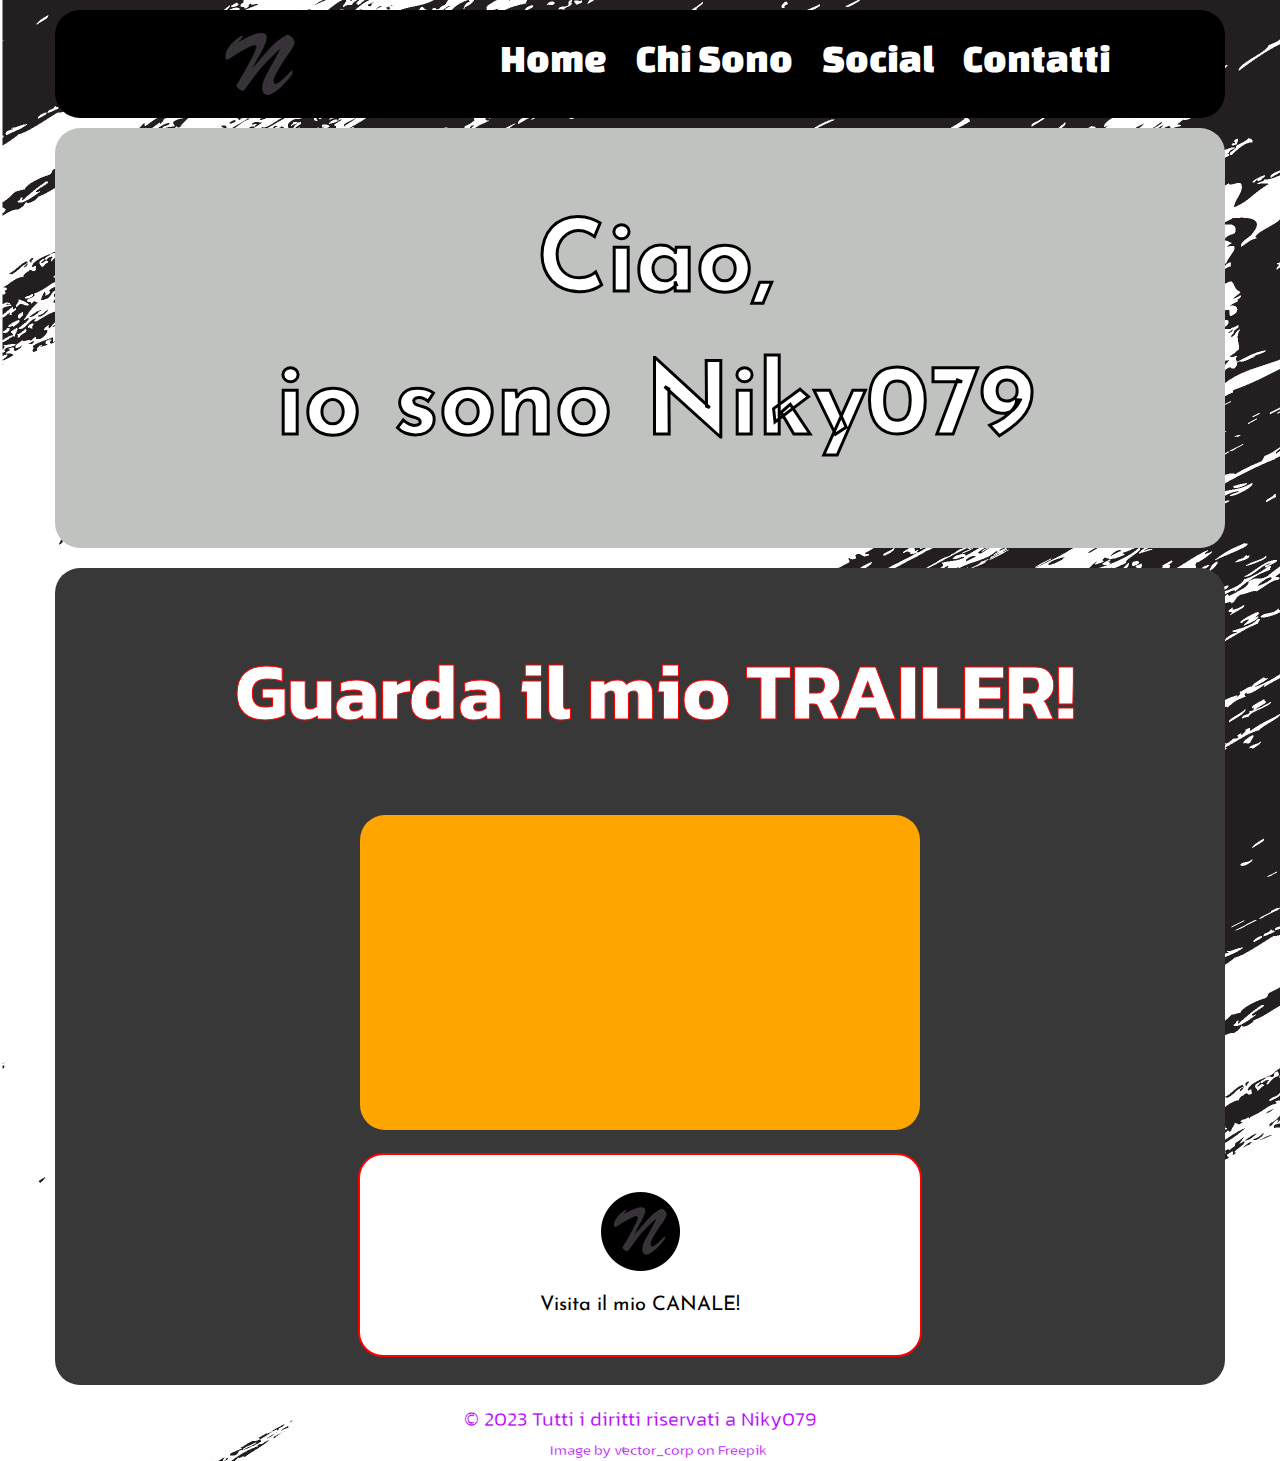
<file: index.html>
<!doctype html>
<html>
<head>
    <!--description-->
    <title>Niky079</title>
    <meta name="description" content="Niky079"/>
    <meta charset="utf-8"/>
    <meta name="author" content="Niky079"/>
    <meta name="robots" content="index"/>
    <!--CSS & Script-->
    <link rel="stylesheet" media="screen" href="CSS/bootstrap.min.css"/>
    <link rel="stylesheet" media="screen" href="CSS/Niky079_site_grafica.css"/>
    <link rel="stylesheet" media="screen" href="https://cdnjs.cloudflare.com/ajax/libs/animate.css/4.1.1/animate.min.css"/>
    <!--Bootstrap-->
    <meta name="viewport" content="width=device-width, initial-scale=1, maximum-scale=1"/>
    <link rel= "stylesheet" media="screen and (max-width:767px)" href="CSS/index_mobile.css"/>
    <!--Fonts-->
    <link rel="preconnect" href="https://fonts.googleapis.com">
    <link rel="preconnect" href="https://fonts.gstatic.com" crossorigin>
    <link href="https://fonts.googleapis.com/css2?family=Changa+One:ital@1&display=swap" rel="stylesheet">
    <link href="https://fonts.googleapis.com/css2?family=Lobster&display=swap" rel="stylesheet">
    <link href="https://fonts.googleapis.com/css2?family=Kanit:ital,wght@1,500&display=swap" rel="stylesheet">
    <link href="https://fonts.googleapis.com/css2?family=Josefin+Sans:ital,wght@1,700&display=swap" rel="stylesheet">
    <link href= "https://fonts.googleapis.com/css2?family=Oswald&display=swap" rel="stylesheet">
    <link href="https://fonts.googleapis.com/css2?family=Kanit:ital,wght@1,500&display=swap" rel="stylesheet">
</head>

<body>
    <section class="container">
        <section class="row" id="nav">

            <!--logo-->
            <header class="col-md-4 col-xs-4 animate__fadeInTopLeft">
            <p class="animate__animated animate__fadeInDown"><a href="index.html"><img src="Imgs/Logo_piccolo.jpg" alt="logo" class="img-responsive"/></a>
            </header>

            <!--navbar-->
            <nav class="col-md-8 col-xs-8">
                <ul>
                    <li class="animate__animated animate__fadeInDown"><a href="index.html">Home</a></li>
                    <li class="animate__animated animate__fadeInDown"><a href="Chi_sono.html">Chi Sono</a></li>
                    <li class="animate__animated animate__fadeInDown"><a href="Social.html">Social</a></li>
                    <li class="animate__animated animate__fadeInDown"><a href="Contatti.html">Contatti</a></li>
                </ul>
            </nav>
        </section>

            <!--Titolo iniziale-->
            <article class="row" id="Title">
               <header class="col-md-12 col-xs-12">
                <h1 class="animate__animated animate__bounceInLeft">Ciao,<br/>io sono Niky079</h1>
                </header>
            </article>

            <!--Video-->
            <section class="row" id="video">
                <article class="col-md-12 col-xs-12">
                    <h2 class="animate__animated animate__slideInLeft">Guarda il mio TRAILER!</h2>
                    <iframe class="animate__animated animate__fadeIn responsive-iframe" src="https://www.youtube.com/embed/3AJbWfcCXMo" title="CHAMPIONS LEAGUE con MIO PADRE!  - Fifa 23" frameborder="0" allow="accelerometer; autoplay; clipboard-write; encrypted-media; gyroscope; picture-in-picture; web-share" allowfullscreen></iframe>
                    <p class="animate__animated animate__zoomIn"><a href="https://www.YouTube.com/@Niky079"><button type="button"><img src="Imgs/logo_scontornato.png" alt="logo" /><br/>Visita il mio CANALE!</button></a></p>
                </article>
            </section>

            <!--Credits & CopyRight-->
            <section class="row" id="Finale">
                <footer class="col-md-12 col-xs-12">
                    <p>© 2023 Tutti i diritti riservati a Niky079 </p>
                    <a href="https://www.freepik.com/free-vector/black-white-grunge-paint-background_20969267.htm#query=black%20white%20background&position=3&from_view=keyword&track=robertav1_2_sidr">Image by vector_corp on Freepik</a>
                </footer>
            </section>

    </section>
</body>
</html>
</file>
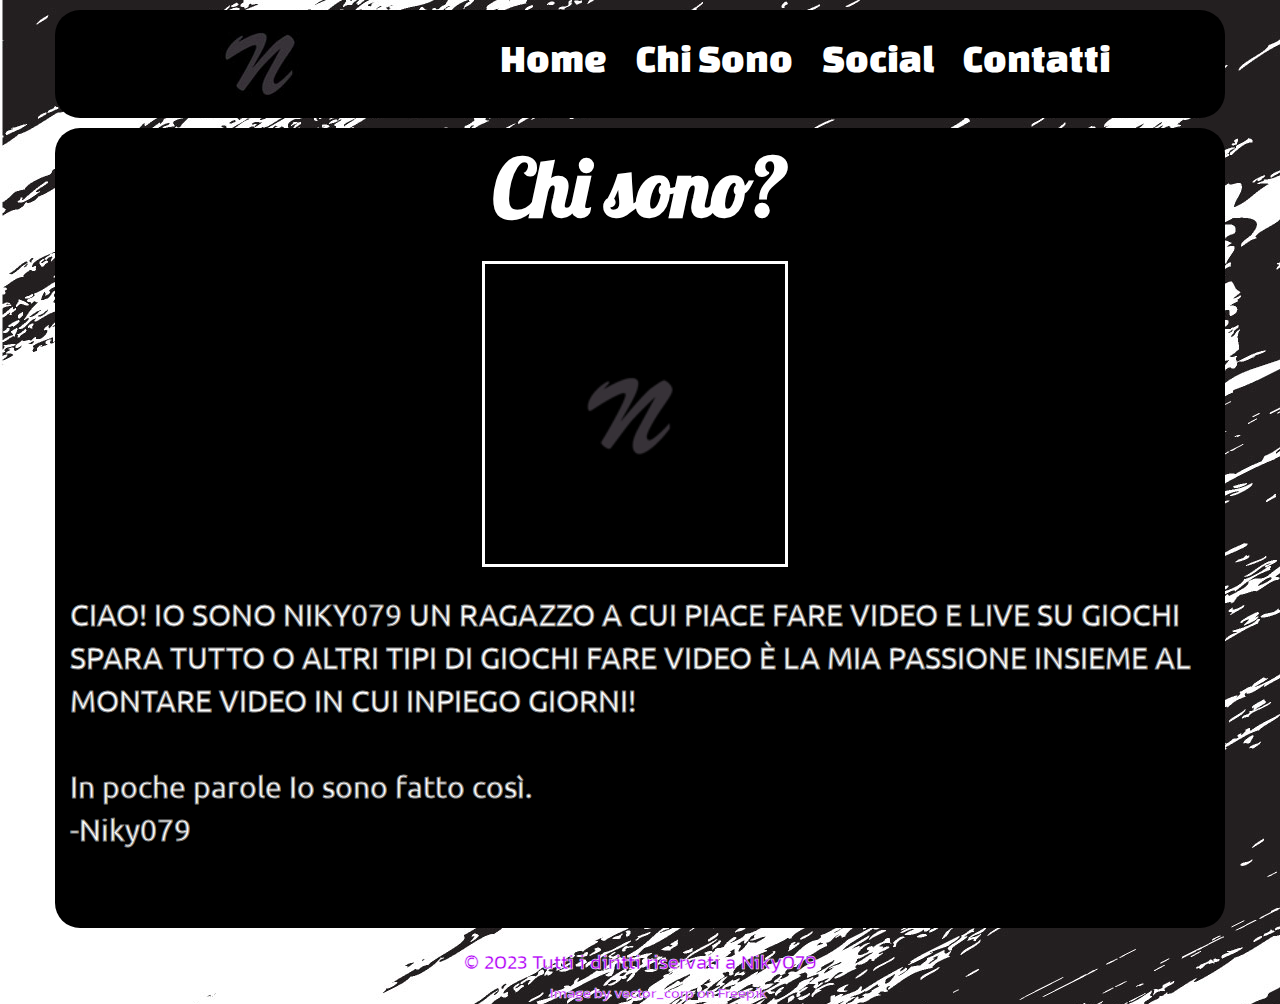
<file: Chi_sono.html>
<!DOCTYPE html>
<html>
<head>
    <!--description-->
    <title>Niky079</title>
    <meta name="description" content="Niky079"/>
    <meta charset="utf-8"/>
    <meta name="author" content="Niky079"/>
    <meta name="robots" content="index"/>
    <!--CSS & Script-->
    <link rel="stylesheet" media="screen" href="CSS/bootstrap.min.css"/>
    <link rel="stylesheet" media="screen" href="CSS/Niky079_site_grafica_Chi_Sono.css"/>
    <link rel="stylesheet" media="screen" href="https://cdnjs.cloudflare.com/ajax/libs/animate.css/4.1.1/animate.min.css"/>
    <!--Bootstrap-->
    <meta name="viewport" content="width=device-width, initial-scale=1, maximum-scale=1"/>
    <link rel= "stylesheet" media="screen and (max-width:767px)" href="CSS/index_mobile_Chi_Sono.css"/>
    <!--Fonts-->
    <link rel="preconnect" href="https://fonts.googleapis.com">
    <link rel="preconnect" href="https://fonts.gstatic.com" crossorigin>
    <link href="https://fonts.googleapis.com/css2?family=Changa+One:ital@1&display=swap" rel="stylesheet">
    <link href="https://fonts.googleapis.com/css2?family=Lobster&display=swap" rel="stylesheet">
    <link href="https://fonts.googleapis.com/css2?family=Kanit:ital,wght@1,500&display=swap" rel="stylesheet">
    <link href="https://fonts.googleapis.com/css2?family=Josefin+Sans:ital,wght@1,700&display=swap" rel="stylesheet">
    <link href="https://fonts.googleapis.com/css2?family=Oswald&display=swap" rel="stylesheet">
    <link href="https://fonts.googleapis.com/css2?family=Kanit:ital,wght@1,500&display=swap" rel="stylesheet">
    <link href="https://fonts.googleapis.com/css2?family=Lato&display=swap" rel="stylesheet">
    <link href="https://fonts.googleapis.com/css2?family=Ubuntu:wght@300&display=swap" rel="stylesheet">

</head>

<body>
    <section class="container">
        <section class="row" id="nav">

            <!--logo-->
            <header class="col-md-4 col-xs-4" class="animate__fadeInTopLeft">
            <p class="animate__animated animate__fadeInDown"><a href="index.html"><img src="Imgs/Logo_piccolo.jpg" alt="logo" class="img-responsive"/></a>
            </header>

            <!--navbar-->
            <nav class="col-md-8 col-xs-8">
                <ul>
                    <li class="animate__animated animate__fadeInDown"><a href="index.html">Home</a></li>
                    <li class="animate__animated animate__fadeInDown"><a href="Chi_sono.html">Chi Sono</a></li>
                    <li class="animate__animated animate__fadeInDown"><a href="Social.html">Social</a></li>
                    <li class="animate__animated animate__fadeInDown"><a href="Contatti.html">Contatti</a></li>
                </ul>
            </nav>
        </section>

            <!--Titolo iniziale-->
            <article class="row" id="Chi_sono">
               <header class="col-md-12 col-xs-12">
                <h1 class="animate__animated animate__bounceInLeft">Chi sono?</h1>
                <a href="https://YouTube.com/@Niky079/"><img src="Imgs/Logo.png" alt="Logo" class="img-responsive"/></a>
                <p>CIAO! IO SONO NIKY079 UN RAGAZZO A CUI PIACE FARE VIDEO E LIVE SU GIOCHI SPARA TUTTO O ALTRI TIPI DI GIOCHI
                    FARE VIDEO È LA MIA PASSIONE INSIEME AL MONTARE VIDEO IN CUI INPIEGO GIORNI!
                    <br/>
                    <br/>In poche parole Io sono fatto così.
                    <br/>-Niky079</p>
            </header>
            </article>
            <!--Credits & CopyRight-->
            <section class="row" id="Finale">
                <footer class="col-md-12 col-xs-12">
                    <p>© 2023 Tutti i diritti riservati a Niky079 </p>
                    <a href="https://www.freepik.com/free-vector/black-white-grunge-paint-background_20969267.htm#query=black%20white%20background&position=3&from_view=keyword&track=robertav1_2_sidr">Image by vector_corp on Freepik</a>
                </footer>
            </section>

    </section>
</body>
</html>
</file>
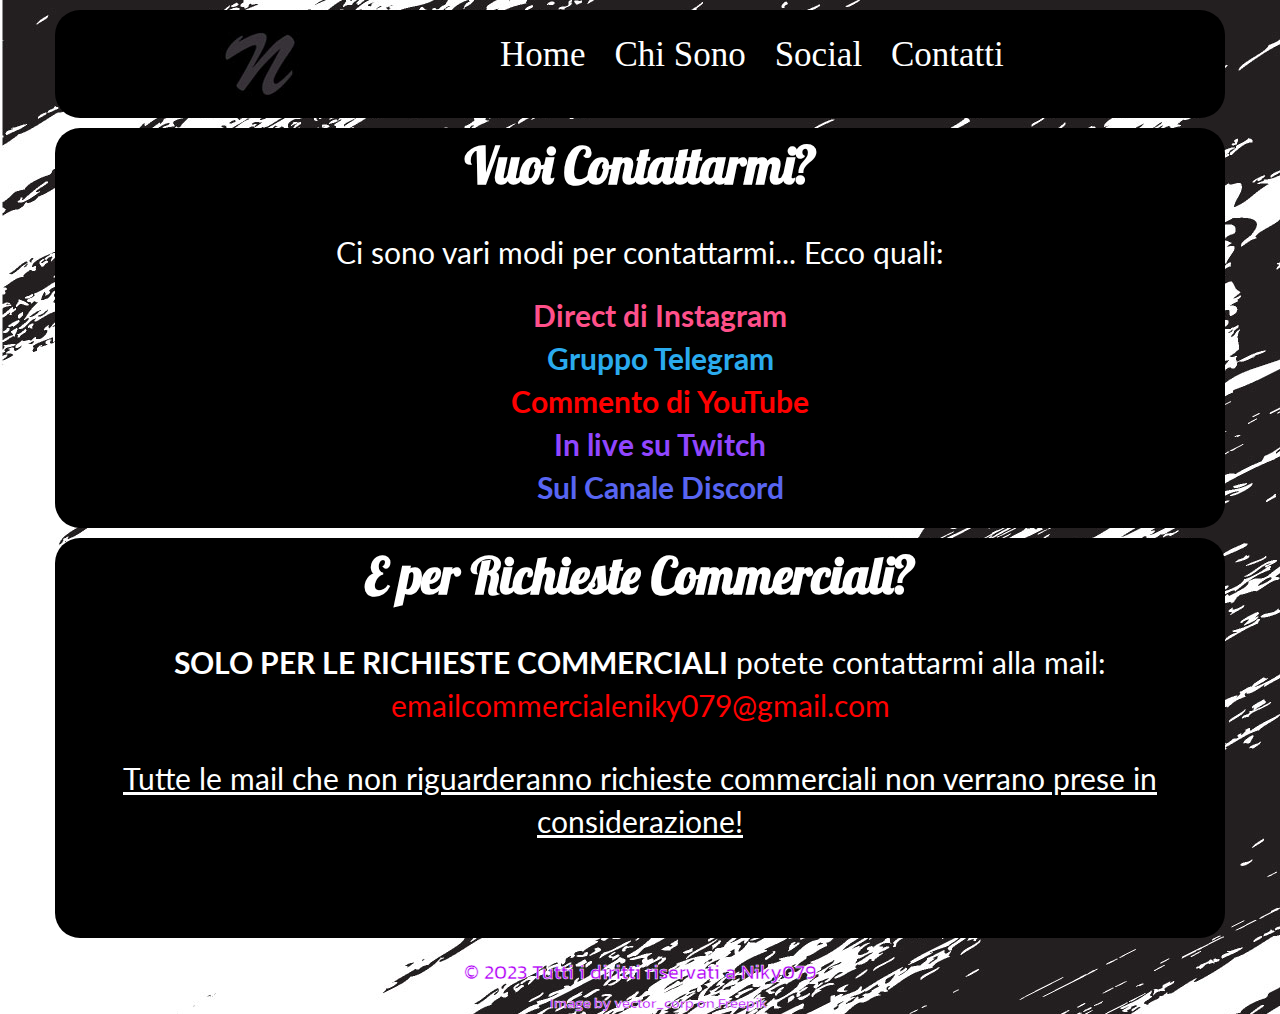
<file: Contatti.html>
<!DOCTYPE html>
<html>
<head>
    <!--description-->
    <title>Niky079</title>
    <meta name="description" content="Niky079"/>
    <meta charset="utf-8"/>
    <meta name="author" content="Niky079"/>
    <meta name="robots" content="index"/>
    <!--CSS & Script-->
    <link rel="stylesheet" media="screen" href="CSS/bootstrap.min.css"/>
    <link rel="stylesheet" media="screen" href="CSS/Niky079_site_grafica_Contatti.css"/>
    <link rel="stylesheet" media="screen" href="https://cdnjs.cloudflare.com/ajax/libs/animate.css/4.1.1/animate.min.css"/>
    <!--Bootstrap-->
    <meta name="viewport" content="width=device-width, initial-scale=1, maximum-scale=1"/>
    <link rel= "stylesheet" media="screen and (max-width:767px)" href="CSS/index_mobile_Contatti.css"/>
    <!--Fonts-->
    <link rel="preconnect" href="https://fonts.googleapis.com">
    <link rel="preconnect" href="https://fonts.gstatic.com" crossorigin>
    <link href="https://fonts.googleapis.com/css2?family=Changa+One:ital@1&display=swap" rel="stylesheet">
    <link href="https://fonts.googleapis.com/css2?family=Lobster&display=swap" rel="stylesheet">
    <link href="https://fonts.googleapis.com/css2?family=Kanit:ital,wght@1,500&display=swap" rel="stylesheet">
    <link href="https://fonts.googleapis.com/css2?family=Josefin+Sans:ital,wght@1,700&display=swap" rel="stylesheet">
    <link href="https://fonts.googleapis.com/css2?family=Oswald&display=swap" rel="stylesheet">
    <link href="https://fonts.googleapis.com/css2?family=Kanit:ital,wght@1,500&display=swap" rel="stylesheet">
    <link href="https://fonts.googleapis.com/css2?family=Lato&display=swap" rel="stylesheet">
</head>

<body>
    <section class="container">
        <section class="row" id="nav">

            <!--logo-->
            <header class="col-md-4 col-xs-4" class="animate__fadeInTopLeft">
            <p class="animate__animated animate__fadeInDown"><a href="index.html"><img src="Imgs/Logo_piccolo.jpg" alt="logo" class="img-responsive"/></a>
            </header>

            <!--navbar-->
            <nav class="col-md-8 col-xs-8">
                <ul>
                    <li class="animate__animated animate__fadeInDown"><a href="index.html">Home</a></li>
                    <li class="animate__animated animate__fadeInDown"><a href="Chi_sono.html">Chi Sono</a></li>
                    <li class="animate__animated animate__fadeInDown"><a href="Social.html">Social</a></li>
                    <li class="animate__animated animate__fadeInDown"><a href="Contatti.html">Contatti</a></li>
                </ul>
            </nav>
        </section>

            <!--Titolo iniziale-->
            <article class="row" id="Title">
               <header class="col-md-12 col-xs-12" id="Contatti">
                <h1 class="animate__animated animate__bounceInLeft">Vuoi Contattarmi?</h1>
                <p>Ci sono vari modi per contattarmi... Ecco quali:</p>
                <ul class="animate__animated animate__backInDown">
                    <a href="https://www.instagram.com/niky079/"id="Instagram"><li><strong> Direct di Instagram </strong></li></a>
                    <a href="https://bit.ly/3nsS09I" id="Telegram"><li><strong> Gruppo Telegram </strong></li></a>
                    <a href="https://www.youtube.com/@Niky079" id="YouTube"><li><strong> Commento di YouTube </strong></li></a>
                    <a href="https://www.twitch.tv/niky079" id="Twitch"> <li><strong> In live su Twitch </strong></li></a>
                    <a href="https://bit.ly/3NpZKJS" id="Discord"> <li><strong> Sul Canale Discord </strong></li></a>
                </ul>
               </header>
            </article>
               <article class="row" id="Title">
                <header class="col-md-12 col-xs-12" id="Commercial">
                 <h1 class="animate__animated animate__bounceInLeft">E per Richieste Commerciali?</h1>
                 <p class="animate__animated animate__backInDown"><strong>SOLO PER LE RICHIESTE COMMERCIALI</strong> potete contattarmi alla mail: <a href="mailto://emailcommercialeniky079@gmail.com">emailcommercialeniky079@gmail.com</a></p>
                 <p><u>Tutte le mail che non riguarderanno richieste commerciali non verrano prese in considerazione!</u></p>
            </article>

            <!--Credits & CopyRight-->
            <section class="row" id="Finale">
                <footer class="col-md-12 col-xs-12">
                    <p>© 2023 Tutti i diritti riservati a Niky079 </p>
                    <a href="https://www.freepik.com/free-vector/black-white-grunge-paint-background_20969267.htm#query=black%20white%20background&position=3&from_view=keyword&track=robertav1_2_sidr">Image by vector_corp on Freepik</a>
                </footer>
            </section>

    </section>
</body>
</html>
</file>
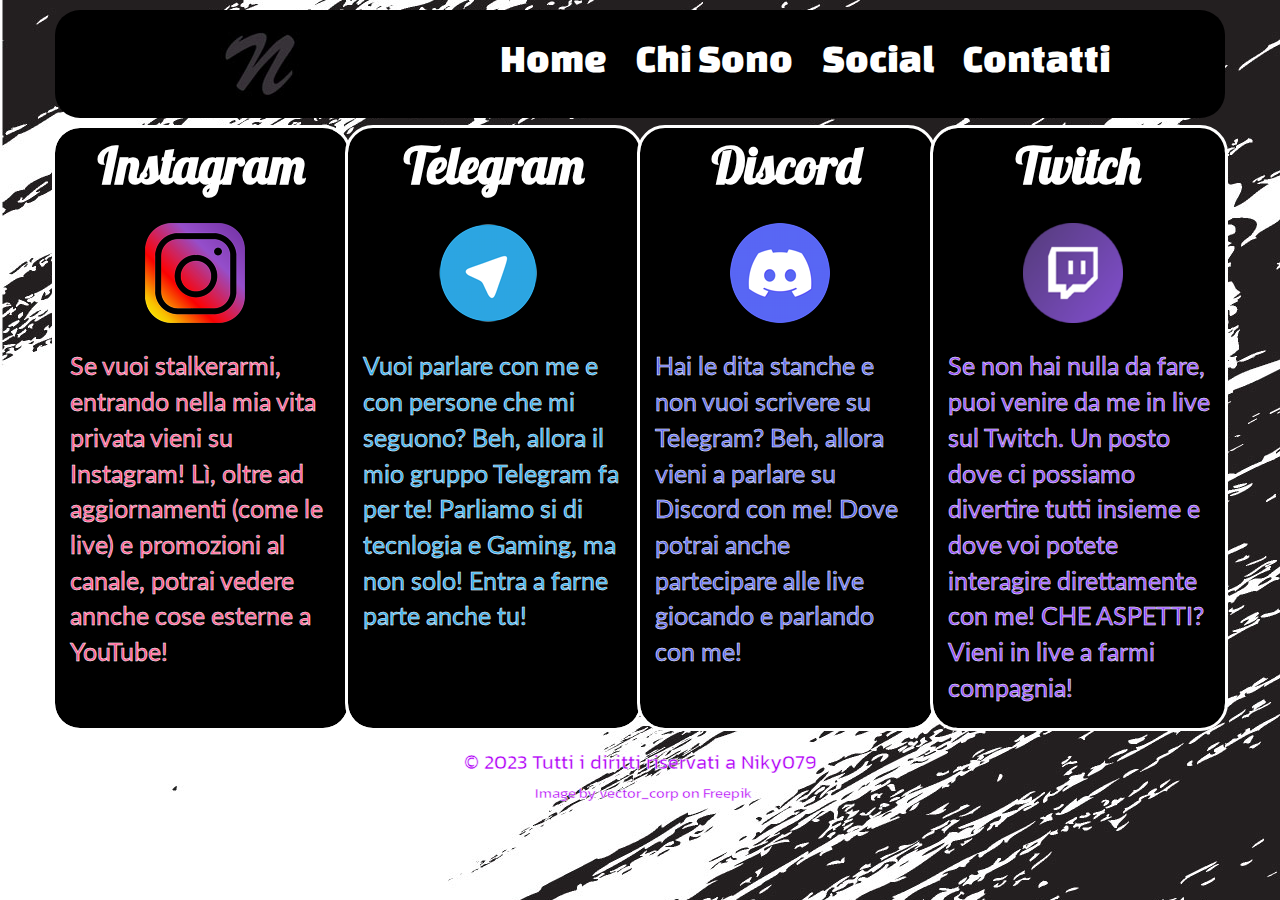
<file: Social.html>
<!DOCTYPE html>
<html>
<head>
    <!--description-->
    <title>Niky079</title>
    <meta name="description" content="Niky079"/>
    <meta charset="utf-8"/>
    <meta name="author" content="Niky079"/>
    <meta name="robots" content="index"/>
    <!--CSS & Script-->
    <link rel="stylesheet" media="screen" href="CSS/bootstrap.min.css"/>
    <link rel="stylesheet" media="screen" href="CSS/Niky079_site_grafica_Social.css"/>
    <link rel="stylesheet" media="screen" href="https://cdnjs.cloudflare.com/ajax/libs/animate.css/4.1.1/animate.min.css"/>
    <!--Bootstrap-->
    <meta name="viewport" content="width=device-width, initial-scale=1, maximum-scale=1"/>
    <link rel= "stylesheet" media="screen and (max-width:767px)" href="CSS/index_mobile_Social.css"/>
    <!--Fonts-->
    <link rel="preconnect" href="https://fonts.googleapis.com">
    <link rel="preconnect" href="https://fonts.gstatic.com" crossorigin>
    <link href="https://fonts.googleapis.com/css2?family=Changa+One:ital@1&display=swap" rel="stylesheet">
    <link href="https://fonts.googleapis.com/css2?family=Lobster&display=swap" rel="stylesheet">
    <link href="https://fonts.googleapis.com/css2?family=Kanit:ital,wght@1,500&display=swap" rel="stylesheet">
    <link href="https://fonts.googleapis.com/css2?family=Josefin+Sans:ital,wght@1,700&display=swap" rel="stylesheet">
    <link href="https://fonts.googleapis.com/css2?family=Oswald&display=swap" rel="stylesheet">
    <link href="https://fonts.googleapis.com/css2?family=Kanit:ital,wght@1,500&display=swap" rel="stylesheet">
    <link href="https://fonts.googleapis.com/css2?family=Lato&display=swap" rel="stylesheet">
</head>

<body>
    <section class="container">
        <section class="row" id="nav">

            <!--logo-->
            <header class="col-md-4 col-xs-4 animate__fadeInTopLeft">
            <p class="animate__animated animate__fadeInDown"><a href="index.html"><img src="Imgs/Logo_piccolo.jpg" alt="logo" class="img-responsive"/></a>
            </header>

            <!--navbar-->
            <nav class="col-md-8 col-xs-8">
                <ul>
                    <li class="animate__animated animate__fadeInDown"><a href="index.html">Home</a></li>
                    <li class="animate__animated animate__fadeInDown"><a href="Chi_sono.html">Chi Sono</a></li>
                    <li class="animate__animated animate__fadeInDown"><a href="Social.html">Social</a></li>
                    <li class="animate__animated animate__fadeInDown"><a href="Contatti.html">Contatti</a></li>
                </ul>
            </nav>
        </section>

            <!--Titolo iniziale-->
            <article class="row" id="Title">
               <a href="https://www.instagram.com/niky079/"><header class="col-md-3" id="Instagram">
                <h1 class="animate__animated animate__bounceInLeft">Instagram</h1>
                <img src="Imgs/Instagram.png" alt="Instagram"/>
                <p>Se vuoi stalkerarmi, entrando nella mia vita privata vieni su Instagram! Lì, oltre ad aggiornamenti (come le live) e promozioni al canale, potrai vedere annche cose esterne a YouTube!</p>
               </header></a>
                <a href="https://bit.ly/3nsS09I"><header class="col-md-3" id="Telegram">
                <h1 class="animate__animated animate__bounceInRight">Telegram</h1>
                <img src="Imgs/Telegram.png" alt="Telegram"/>
                <p>Vuoi parlare con me e con persone che mi seguono? Beh, allora il mio gruppo Telegram fa per te! Parliamo si di tecnlogia e Gaming, ma non solo! Entra a farne parte anche tu!</p>
               </header></a>
                <a href="https://bit.ly/3NpZKJS"><header class="col-md-3" id="Discord">
                <h1 class="animate__animated animate__bounceInUp">Discord</h1>
                <img src="Imgs/Discord.png" alt="Discord"/>
                <p>Hai le dita stanche e non vuoi scrivere su Telegram? Beh, allora vieni a parlare su Discord con me! Dove potrai anche partecipare alle live giocando e parlando con me!</p>
               </header></a>
                <a href="https://www.twitch.tv/niky079"><header class="col-md-3" id="Twitch">
                <h1 class="animate__animated animate__bounceInDown">Twitch</h1>
                <img src="Imgs/Twitch.png" alt="Twitch"/>
                <p>Se non hai nulla da fare, puoi venire da me in live sul Twitch. Un posto dove ci possiamo divertire tutti insieme e dove voi potete interagire direttamente con me! CHE ASPETTI? Vieni in live a farmi compagnia!</p>
               </header></a>

            <!--Credits & CopyRight-->
            <section class="row" id="Finale">
                <footer class="col-md-12 col-xs-12">
                    <p>© 2023 Tutti i diritti riservati a Niky079 </p>
                    <a href="https://www.freepik.com/free-vector/black-white-grunge-paint-background_20969267.htm#query=black%20white%20background&position=3&from_view=keyword&track=robertav1_2_sidr">Image by vector_corp on Freepik</a>
                </footer>
            </section>

    </section>
</body>
</html>
</file>
<file: CSS/Niky079_site_grafica.css>
html, body { height: 100% }
.mainMenu { margin-bottom: 10px; }

body{
  background-image: url("../Imgs/BM.jpg");
}

#nav{
    margin-top: 10px;
    background-color:black;
    border-radius: 25px;
}

#nav nav ul{
  margin-top: 20px;
}

#nav nav ul li{
    text-align: center;
    list-style-type: none;
    display: inline;
}

#riga1 header img{
    margin-left: 150px;
  }

  #nav nav ul li a{
    font-family: 'Changa One', cursive;
    font-size: 40px;
    color: #FFFFFF;
    margin-right: 25px;
    margin-top: 40px;
  }


  #nav nav ul li a:link {
    color: #FFFFFF;
    text-decoration: none;
  }

  #nav nav ul li a:hover {
    color: #FFFFFF;
  }

  #nav header img{
    margin-top: 0px;
    margin-left: 150px;
  }

  #Title header{
    background-color: #c0c2c0;
    border-radius: 25px;
    margin-top: 10px;
  }

  #Title header h1{
    font-family: 'Josefin Sans';
    color: white;
    font-size:100px;
    margin-left: 30px;
    text-align: center;
    -webkit-text-stroke: 3px #000000;
  }

  #video h2{
    font-family: 'Kanit', sans-serif;
    color: white;
    font-size:80px;
    margin-left: 30px;
    text-align: center;
    -webkit-text-stroke: 1px #FF0000;
  }

  #video{
    text-align:center;
    background-color: #383838;
    border-radius: 25px;
    margin-top: 20px;
    padding-bottom: 10px;
  }

  div.sub, iframe {
    width: 560px;
    height: 315px;
    margin: 0 auto;
    background-color: orange;
    border-radius: 25px;
    padding-top:0px;
  }

  #video button {
    border: none;
    color: white;
    padding: 36px 180px;
    text-align: center;
    text-decoration: none;
    display: inline-block;
    font-family:'Josefin Sans', sans-serif;
    font-weight: 400;
    font-size: 20px;
    margin: 4px 2px;
    transition-duration: 0.4s;
    cursor: pointer;
    background-color: #FFFFFF;
    color: black;
    border: 2px solid #FF0000;
    border-radius: 25px;
  }

  #video p img{
    margin-bottom: 20px;
  }

  #video button:hover {
    background-color:#FF0000;
    color: white;
  }

  #Video h2::selection {
    color: white;opacity:0.0;
  }

  .scrollFade {
    opacity: 1;
    pointer-events: all;
  }
  .scrollFade--hidden {
    opacity: 0;
    pointer-events: none;
  }
  .scrollFade--visible {
    opacity: 1;
    pointer-events: all;
  }
  .scrollFade--animate {
    transition: opacity 0.4s ease-in-out;
  }

  #Finale footer p {
    font-family: 'Kanit', sans-serif;
    font-size:20px;
    color:#b102f7;
    text-align: center;
    margin-bottom: 5px;
    -webkit-text-stroke: 0.5px #FFFFFF;
  }

  #Finale footer a {
    font-family: 'Kanit', sans-serif;
    font-size:15px;
    color:#b102f7;
    margin-left: 480px;
    -webkit-text-stroke: 0.5px #FFFFFF;
  }
</file>
<file: CSS/index_mobile.css>
#nav nav ul li a{
  font-size: 25px;
  margin-top: 80px;
  text-align: center;
}

#nav {
  padding: 0px;
}

#nav nav ul{
  padding: 0px;
}

#nav header a img{
    margin: 0px;
    width: 65px;
    height: 65px;
    padding: 0px;
  }

  .header_menu{
    background-color: black;
    z-index:9998;
    height: 0vh;
    overflow: hidden;
    transition: all 1s cubic-bezier(.215, .61, .355, 1);
  }

  .img-fluid {
    width: 150px;
    height: auto;
  }

  .icon-hamburger {
    width: 50px;
    padding-top: 30px;
    margin-right: 0px;
    visibility: visible;
  }

  .icon-hamburger span{
    height: 3px;
    width: 30px;
    background: grey;
    position: relative;
    display: block;
    margin-top: 10px;
    transition: all 0.2s cubic-bezier(.215, .61, .355, 1);
  }

  .menu-open .icon-hamburger span:nth-child(1){
    transform: rotate(45deg) translateY(9px);
  }

  .menu-open .icon-hamburger span:nth-child(2){
    transform: rotate(-45deg) translateY(-9px);
  }

  .header_menu li a {
  width: 100%; 
  display: list-item;
  text-align: left;
  border-bottom: 1px white solid;
  }

  .menu-open .header_menu{
    height: 100vh;
    padding: 3%;
    
  }

  #Title header{
    background-color: #c0c2c0;
    border-radius: 25px;
    margin-top: 10px;
  }

  #Title header h1{
   font-size:50px;
   margin-left: 10px;
  }

  #video h2{
  margin-left: 0px;
  }


div.sub, iframe {
   width: 350px;
   height: 250px;
  }

  #video button {
    padding: 20px 120px;
  }

  #Finale footer a {
    margin-left: 70px;
  }
</file>
<file: CSS/Niky079_site_grafica_Chi_Sono.css>
body{
  background-image: url("../Imgs/BM.jpg");
}

#nav{
    margin-top: 10px;
    background-color:black;
    border-radius: 25px;
}

#nav nav ul{
  margin-top: 20px;
}

#nav nav ul li{
    text-align: center;
    list-style-type: none;
    display: inline;
}

#riga1 header img{
    margin-left: 150px;
  }

  #nav nav ul li a{
    font-family: 'Changa One', cursive;
    font-size: 40px;
    color: #FFFFFF;
    margin-right: 25px;
    margin-top: 40px;
  }


  #nav nav ul li a:link {
    color: #FFFFFF;
    text-decoration: none;
  }

  #nav nav ul li a:hover {
    color: #FFFFFF;
  }

  #nav header img{
    margin-top: 0px;
    margin-left: 150px;
  }

  #Chi_sono header{
    background-color: black;
    border-radius: 25px;
    margin-top: 10px;
  }

  #Chi_sono header {
    font-family: Arial, Helvetica, sans-serif;
    font-size: 40px;
    color: #ffa500;
    height:800px;
    margin-left:0px;
  }

  #Chi_sono header h1{
    font-family: 'Lobster';
    color: white;
    font-size:80  px;
    text-align: center;
    margin-bottom:2px;
    margin-top:2px;
  }

  #Chi_sono header h1::selection {
    color: White;opacity:0.0;
  }

  #Chi_sono p{
    font-family: 'Ubuntu', sans-serif;
    font-size: 30px;
    font-weight: 400px;
    color:#FFFFFF;
    -webkit-text-stroke: 1px grey;
  }

  #Chi_sono img{
    margin-left: 415px;
    margin-top: 20px;
    height: 300px;
    width: 300px;
    outline: solid;
    outline-color: white;
  }

  #Finale footer p {
    font-family: 'Kanit', sans-serif;
    font-size:20px;
    color:#b102f7;
    text-align: center;
    margin-bottom: 5px;
    -webkit-text-stroke: 0.5px #FFFFFF;
  }

  #Finale footer a {
    font-family: 'Kanit', sans-serif;
    font-size:15px;
    color:#b102f7;
    margin-left: 480px;
    -webkit-text-stroke: 0.5px #FFFFFF;
  }
</file>
<file: CSS/index_mobile_Chi_Sono.css>
#nav nav ul li a{
  font-size: 20px;
}

#nav header a img{
    margin-left: 0px;
    width: 65px;
    height: 65px;
  }

  #Chi_sono img{
    height: 300px;
    width: 300px;
    margin-left:30px;
  }

  #Chi_sono p{
    font-size: 20px;
  }

  #Finale footer a {
    margin-left: 80px;
  }
</file>
<file: CSS/Niky079_site_grafica_Contatti.css>
body{
  background-image: url("../Imgs/BM.jpg");
}

#nav{
    margin-top: 10px;
    background-color:black;
    border-radius: 25px;
}

#nav nav ul{
  margin-top: 20px;
}

#nav nav ul li{
    text-align: center;
    list-style-type: none;
    display: inline;
}

#riga1 header img{
    margin-left: 150px;
  }

  #nav nav ul li a{
    font-family: 'ADLaM Display';
    font-size: 35px;
    color: #FFFFFF;
    margin-right: 25px;
    margin-top: 80px;
  }


  #nav nav ul li a:link {
    color: #FFFFFF;
    text-decoration: none;
  }

  #nav nav ul li a:hover {
    color: #FFFFFF;
  }

  #nav header img{
    margin-top: 0px;
    margin-left: 150px;
  }

  #Title header{
    background-color: black;
    border-radius: 25px;
    margin-top: 10px;
    font-family: Arial, Helvetica, sans-serif;
    font-size: 40px;
    color: #FFFFFF;
    height:400px;
    margin-left:0px;
  }

  #Title header h1{
    font-family: 'Lobster';
    color: white;
    font-size:50px;
    text-align: center;
    margin-bottom:2px;
    margin-top:2px;
  }

  #Title header h1::selection {
    color: white;opacity:0.0;
  }

  #Title p{
    font-family: 'Lato', sans-serif;
    font-size: 30px;
    margin-bottom: 0px;
    text-align: center;
  }

  #Title a{
    font-family: 'Lato', sans-serif;
    font-size: 30px;
    margin-bottom: 0px;
    text-align: center;
  }

  #Title ul{
    list-style-type: none;
    text-align: center;
    margin-top: 20px;
  }

  #Title ul li{
    font-family: 'Lato', sans-serif;
    font-size: 30px;
  }

  #Instagram strong{
    color: #ff508a;
  }

  #Telegram strong{
    color: #2AABEE;
  }

  #YouTube strong{
    color: red;
  }

  #Discord strong{
    color: #5865F2;
  }

  #Twitch strong{
    color: #9146FF;
  }

  #Commercial a{
    color: red
  }
  
  #Finale footer p {
    font-family: 'Kanit', sans-serif;
    font-size:20px;
    color:#b102f7;
    text-align: center;
    margin-bottom: 5px;
    -webkit-text-stroke: 0.5px #FFFFFF;
  }

  #Finale footer a {
    font-family: 'Kanit', sans-serif;
    font-size:15px;
    color:#b102f7;
    margin-left: 480px;
    -webkit-text-stroke: 0.5px #FFFFFF;
  }
</file>
<file: CSS/index_mobile_Contatti.css>
#nav nav ul li a{
  font-size: 25px;
  margin-top: 80px;
  text-align: center;
}

#nav {
  padding: 0px;
}

#nav nav ul{
  padding: 0px;
}

#nav header a img{
    margin: 0px;
    width: 65px;
    height: 65px;
    padding: 0px;
  }

  .header_menu{
    background-color: black;
    z-index:9998;
    height: 0vh;
    overflow: hidden;
    transition: all 1s cubic-bezier(.215, .61, .355, 1);
  }

  .img-fluid {
    width: 150px;
    height: auto;
  }

  .icon-hamburger {
    width: 50px;
    padding-top: 30px;
    margin-right: 0px;
    visibility: visible;
  }

  .icon-hamburger span{
    height: 3px;
    width: 30px;
    background: grey;
    position: relative;
    display: block;
    margin-top: 10px;
    transition: all 0.2s cubic-bezier(.215, .61, .355, 1);
  }

  .menu-open .icon-hamburger span:nth-child(1){
    transform: rotate(45deg) translateY(9px);
  }

  .menu-open .icon-hamburger span:nth-child(2){
    transform: rotate(-45deg) translateY(-9px);
  }

  .header_menu li a {
  width: 100%; 
  display: list-item;
  text-align: left;
  border-bottom: 1px white solid;
  }

  .menu-open .header_menu{
    height: 100vh;
    padding: 3%;
    
  }

#Title p{
  font-family: 'Lato', sans-serif;
  font-size: 20px;
  margin-bottom: 0px;
  text-align: center;
 }

 #Title a{
  font-family: 'Lato', sans-serif;
  font-size: 20px;
  margin-bottom: 0px;
  text-align: center;
}

#Title ul{
  padding-left: 0px;
}

#Title ul li{
  font-size: 20px;
}

#Finale footer a {
  margin-left: 80px;
}
</file>
<file: CSS/Niky079_site_grafica_Social.css>
body{
  background-image: url("../Imgs/BM.jpg");
}

#nav{
    margin-top: 10px;
    background-color:black;
    border-radius: 25px;
}

#nav nav ul{
  margin-top: 20px;
}

#nav nav ul li{
    text-align: center;
    list-style-type: none;
    display: inline;
}

#riga1 header img{
    margin-left: 150px;
  }

  #nav nav ul li a{
    font-family: 'Changa One', cursive;
    font-size: 40px;
    color: #FFFFFF;
    margin-right: 25px;
    margin-top: 40px;
  }


  #nav nav ul li a:link {
    color: #FFFFFF;
    text-decoration: none;
  }

  #nav nav ul li a:hover {
    color: #FFFFFF;
  }

  #nav header img{
    margin-top: 0px;
    margin-left: 150px;
  }

  #nav header img{
    margin-top: 0;
    margin-left: 150;
  }

  #Title header{
    background-color: #000000;
    border-radius: 25px;
    outline: solid;
    outline-color: #FFFFFF;
    margin-top: 10px;
    font-family: Arial, Helvetica, sans-serif;
    font-size: 40px;
    color: #ffa500;
    height:600px;
    margin-left:0px;
  }

  #Title header h1{
    font-family: 'Lobster';
    color: white;
    font-size:50px;
    text-align: center;
    margin-bottom:2px;
    margin-top:2px;
  }

  #Title header h1::selection {
    color: rgb(0, 247, 255);opacity:0.0;
  }

  #Title p{
    font-family: 'Lato', sans-serif;
    font-size: 25px;
    font-weight: 400px;
    -webkit-text-stroke: 0.5px #FFFFFF;
  }

  #Title img{
    margin-left: 75px;
    margin-top: 20px;
  }

  #Instagram p{
    font-family: 'Lato', sans-serif;
    font-size: 25px;
    color:#ff508a;
  }

  #Telegram p{
    font-family: 'Lato', sans-serif;
    font-size: 25px;
    color: #2AABEE;
  }

  #Discord p{
    font-family: 'Lato', sans-serif;
    font-size: 25px;
    color: #5865F2;
  }

  #Twitch p{
    font-family: 'Lato', sans-serif;
    font-size: 25px;
    color: #9146FF;
  }

  #Finale footer p {
    font-family: 'Kanit', sans-serif;
    font-size:20px;
    color:#b102f7;
    text-align: center;
    margin-bottom: 5px;
    -webkit-text-stroke: 0.5px #FFFFFF;
  }

  #Finale footer a {
    font-family: 'Kanit', sans-serif;
    font-size:15px;
    color:#b102f7;
    margin-left: 480px;
    -webkit-text-stroke: 0.5px #FFFFFF;
  }
</file>
<file: CSS/index_mobile_Social.css>
#nav nav ul li a{
  font-size: 20px;
}

#nav header a img{
    margin-left: 0px;
    width: 65px;
    height: 65px;
  }

#Title img{
  margin-left: 120px;
  margin-top: 20px;
}

#Finale footer a {
  margin-left: 80px;
}
</file>
